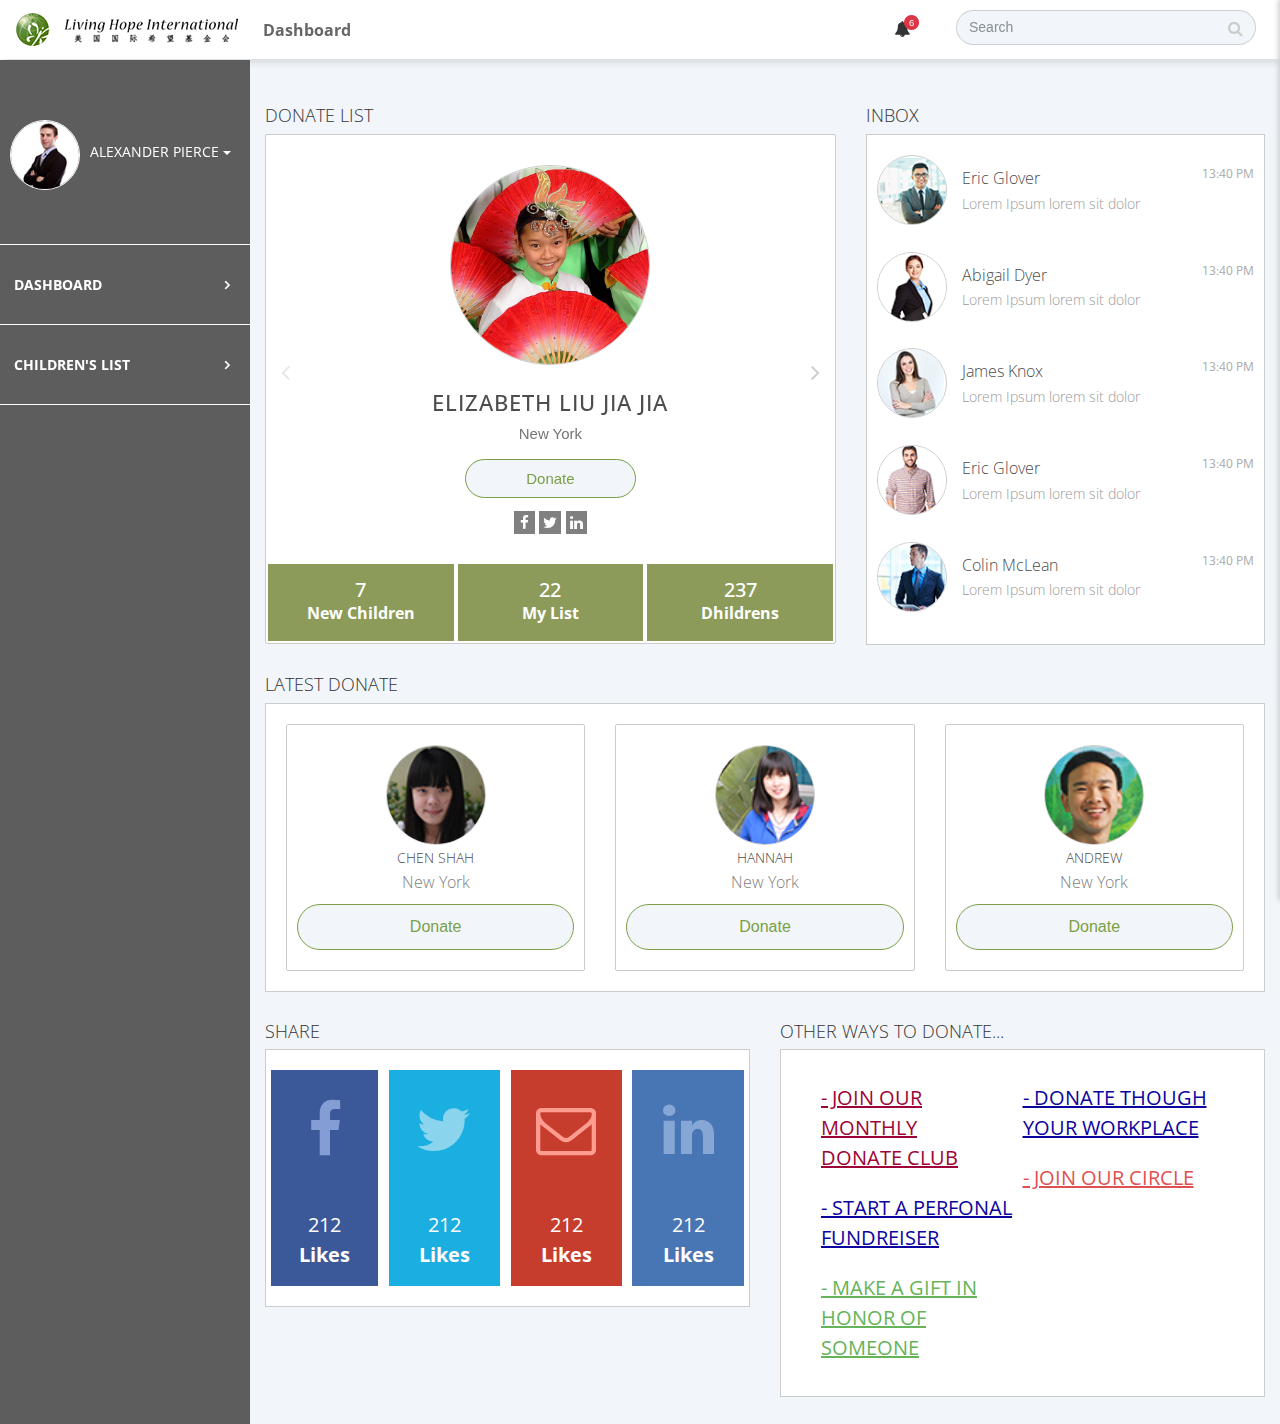
<file: index.html>
<!doctype html>
<html class="no-js" lang="">
  <head>
    <meta charset="utf-8">
    <meta name="description" content="">
    <meta name="viewport" content="width=device-width, initial-scale=1, shrink-to-fit=no">
    <title>work</title>

    <link rel="apple-touch-icon" href="apple-touch-icon.png">
    <!-- Place favicon.ico in the root directory -->

    <link rel="stylesheet" href="styles/vendor.css">

    <link rel="stylesheet" href="styles/main.css">
    <link rel="stylesheet" href="font-awesome/css/font-awesome.css">  
    <script src="scripts/vendor/modernizr.js"></script>

    <link href="https://fonts.googleapis.com/css?family=Open+Sans:300,300i,400,400i,600,600i,700,700i,800,800i" rel="stylesheet"> 
  </head>
  <body class="fixed-nav sticky-footer" id="page-top">
    <!--[if IE]>
      <p class="browserupgrade">You are using an <strong>outdated</strong> browser. Please <a href="http://browsehappy.com/">upgrade your browser</a> to improve your experience.</p>
    <![endif]-->
  
  
  <!-- Navigation -->
  <nav class="navbar navbar-expand-lg navbar-light fixed-top" id="mainNav">
    <a class="navbar-brand" href="index.html"><img src="images/logo.png" alt=""></a>
    <button class="navbar-toggler navbar-toggler-right" type="button" data-toggle="collapse" data-target="#navbarResponsive" aria-controls="navbarResponsive" aria-expanded="false" aria-label="Toggle navigation">
      <span class="navbar-toggler-icon"></span>
    </button>
    <div class="collapse navbar-collapse" id="navbarResponsive">
      <ul class="navbar-nav navbar-sidenav" id="exampleAccordion">
          <!-- User Account: style can be found in dropdown.less -->
        <li class="dropdown user user-menu">
          <a href="#" class="dropdown-toggle" data-toggle="dropdown">
            <img src="./images/admin.png" class="user-image" alt="User Image">
            <span class="user-span">Alexander Pierce</span>
          </a>
          <ul class="dropdown-menu">
            <!-- User image -->
            <li class="user-header">
              <h5>ALEXANDER PIERCE</h5>
              <img src="./images/admin.png" class="img-circle" alt="">
              <p>lorem ipsum sit dolor</p>
            </li>
            <!-- Menu Body -->
            <li class="user-body">
              <!-- /.row -->
            </li>
            <!-- Menu Footer-->
            <li class="user-footer">
              <div class="pull-left">
                <a href="#" class="signin-b">Profile</a>
              </div>
              <div class="pull-right">
                <a href="#" class="signout-b">Sign out</a>
              </div>
            </li>
          </ul>
        </li>
        <li class="nav-item" data-toggle="tooltip" data-placement="right" title="Components">
          <a class="nav-link " href="index.html">
              Dashboard
          </a>
          <!-- <ul class="sidenav-second-level collapse" id="collapseComponents">
            <li>
              <a href="static-nav.html">Static Navigation</a>
            </li>
            <li>
              <a href="#">Custom Card Examples</a>
            </li> -->
          <!-- </ul> -->
        </li>
        <li class="nav-item" data-toggle="tooltip" data-placement="right" title="Example Pages">
          <a class="nav-link nav-link" href="children-list.html">
            Children's List
          </a>
          <!-- <ul class="sidenav-second-level collapse" id="collapseExamplePages">
            <li>
              <a href="login.html">Login Page</a>
            </li>
            <li>
              <a href="register.html">Registration Page</a>
            </li>
            <li>
              <a href="forgot-password.html">Forgot Password Page</a>
            </li>
            <li>
              <a href="blank.html">Blank Page</a>
            </li>
          </ul> -->
        </li>
      </ul>
      <div class="nv-left">
        <ul class="navbar-nav  mr-auto">
          <li class="nav-item active">
            <a class="nav-link" href="index.html">Dashboard <span class="sr-only">(current)</span></a>
          </li>
        </ul>
      </div>
      <ul class="navbar-nav ml-auto">
        <li class="nav-item dropdown">
          <a class="nav-link dropdown-toggle mr-lg-2 nav-toggle" href="#" id=""  aria-haspopup="true" aria-expanded="false">
            <i class="fa fa-fw fa-bell"></i>
            <span class="d-lg-none">Alerts
              <span class="badge badge-pill badge-warning">6 New</span>
            </span>
            <span class="new-indicator text-danger d-none d-lg-block">
              <i class="fa fa-fw fa-circle"></i>
              <span class="number">6</span>
            </span>
          </a>
          <article role='navigation' class="main-menu">
            <div class="n-header">
                <h3>Notification</h3>
                <span class="nav-toggle  close"><i class="fa fa-times"></i></span>

            </div>
            <ul>
              <li>
                <a href="#" class="notofication">
                  <img src="./images/2.png" alt="">
                  <h5>Eric Glover</h5>
                  <p>Neque porro quisquam est qui dolorem...</p>
                  <span>2 hours ago</span>
                </a>
              </li>
              <li>
                <a href="#" class="notofication">
                  <img src="./images/2.png" alt="">
                  <h5>Eric Glover</h5>
                  <p>Neque porro quisquam est qui dolorem...</p>
                  <span>2 hours ago</span>
                </a>
              </li>
              <li>
                <a href="#" class="notofication">
                  <img src="./images/2.png" alt="">
                  <h5>Eric Glover</h5>
                  <p>Neque porro quisquam est qui dolorem...</p>
                  <span>2 hours ago</span>
                </a>
              </li>
              <li>
                <a href="#" class="notofication">
                  <img src="./images/2.png" alt="">
                  <h5>Eric Glover</h5>
                  <p>Neque porro quisquam est qui dolorem...</p>
                  <span>2 hours ago</span>
                </a>
              </li>
            </ul>
          </article>  
          <div class="dropdown-menu" aria-labelledby="alertsDropdown">
            <h6 class="dropdown-header">New Alerts:</h6>
            <div class="dropdown-divider"></div>
              <a class="dropdown-item" href="#">
                <span class="text-danger">
                  <strong>
                    <i class="fa fa-long-arrow-up"></i>
                    Status Update</strong>
                </span>
                <span class="small float-right text-muted">11:21 AM</span>
                <div class="dropdown-message small">This is an automated server response message. All systems are online.</div>
              </a>
            <div class="dropdown-divider"></div>
              <a class="dropdown-item" href="#">
                <span class="text-danger">
                  <strong>
                    <i class="fa fa-long-arrow-down"></i>
                    Status Update</strong>
                </span>
                <span class="small float-right text-muted">11:21 AM</span>
                <div class="dropdown-message small">This is an automated server response message. All systems are online.</div>
              </a>
            <div class="dropdown-divider"></div>
              <a class="dropdown-item" href="#">
                <span class="text-success">
                  <strong>
                    <i class="fa fa-long-arrow-up"></i>
                    Status Update</strong>
                </span>
                <span class="small float-right text-muted">11:21 AM</span>
                <div class="dropdown-message small">This is an automated server response message. All systems are online.</div>
              </a>
            <div class="dropdown-divider"></div>
              <a class="dropdown-item small" href="#">
                View all alerts
              </a>
          </div>
        </li>
        <li class="nav-item">
          <form class="form-inline my-2 my-lg-0 mr-lg-2">
            <div class="input-group">
              <input type="text" class="form-control" placeholder="Search">
              <span class="input-group-btn">
                <button class="btn" type="button">
                  <i class="fa fa-search"></i>
                </button>
              </span>
            </div>
          </form>
        </li>
      </ul>
    </div> <!-- End Of Navbar Collapse -->
  </nav>  <!-- End  Of Nav--> 
  <div class="content-wrapper">
    <div class="container-fluid">
      <div class="page-content">
        <div class="row">
          <div class="col-md-7">
            <h4>Donate List</h4>
            <div class="content-holder">
              <div class="slider-part">
                <div id="testimonial-slider" class="owl-carousel owl-theme">
                  <div class="testimonial item">
                    <div class="pic">
                        <img src="./images/s1.jpg">
                    </div>
                    <div class="testimonial-profile">
                        <h3 class="title"><a href="details.html"> Elizabeth Liu Jia Jia </a> </h3>
                        <span class="post">New York</span>
                    </div>
                    <div class="description">
                        <a href="#" class="d-button">Donate</a>
                        <div class="social-media">
                          <ul class="social-icons">
                              <li><a href="https://web.facebook.com" class="social-icon"> <i class="fa fa-facebook"></i></a></li>
                              <li><a href="https://twitter.com" class="social-icon"> <i class="fa fa-twitter"></i></a></li>
                              <li><a href="https://www.linkedin.com" class="social-icon"> <i class="fa fa-linkedin"></i></a></li>
                          </ul>
                        </div>
                    </div>
                  </div>
                  <div class="testimonial item">
                    <div class="pic">
                        <img src="./images/s2.jpg">
                    </div>
                    <div class="testimonial-profile">
                        <h3 class="title"><a href="details.html"> Elizabeth Liu Jia Jia </a> </h3>
                        <span class="post">New York</span>
                    </div>
                    <div class="description">
                        <a href="#" class="d-button">Donate</a>
                        <div class="social-media">
                          <ul class="social-icons">
                            <li><a href="https://web.facebook.com" class="social-icon"> <i class="fa fa-facebook"></i></a></li>
                            <li><a href="https://twitter.com" class="social-icon"> <i class="fa fa-twitter"></i></a></li>
                            <li><a href="https://www.linkedin.com" class="social-icon"> <i class="fa fa-linkedin"></i></a></li>
                          </ul>
                        </div>
                    </div>
                  </div>
                  <div class="testimonial item">
                    <div class="pic">
                        <img src="./images/s3.jpg">
                    </div>
                    <div class="testimonial-profile">
                        <h3 class="title"><a href="details.html"> Elizabeth Liu Jia Jia </a> </h3>
                        <span class="post">New York</span>
                    </div>
                    <div class="description">
                        <a href="#" class="d-button">Donate</a>
                        <div class="social-media">
                          <ul class="social-icons">
                            <li><a href="https://web.facebook.com" class="social-icon"> <i class="fa fa-facebook"></i></a></li>
                            <li><a href="https://twitter.com" class="social-icon"> <i class="fa fa-twitter"></i></a></li>
                            <li><a href="https://www.linkedin.com" class="social-icon"> <i class="fa fa-linkedin"></i></a></li>
                          </ul>
                        </div>
                    </div>
                  </div>
                </div> <!-- End OF TESTIMONIL SLIDER-->
                <div class="children-about">
                  <div class="ch-content">
                    <h5>7</h5>
                    <span>New Children</span>
                  </div>
                  <div class="ch-content">
                    <h5>22</h5>
                    <span>My List</span>
                  </div>
                  <div class="ch-content">
                    <h5>237</h5>
                    <span>Dhildrens</span>
                  </div>
                </div>  
              </div> <!-- End Of Slider Part -->
            </div>  <!-- END OF CONTENT HOLDER -->
          </div> <!-- end of col-md-7-->
          <div class="col-md-5">
            <h4>Inbox</h4>   
            <div class="inbox-section">
              <div class="p-inbox">
                <a href="">
                  <img src="./images/1.png" alt="">
                  <h5>Eric Glover</h5>
                  <p>Lorem Ipsum lorem sit dolor</p>
                  <span>13:40 PM</span>
                </a>
              </div>
              <div class="p-inbox">
                <a href="">
                  <img src="./images/2.png" alt="">
                  <h5>Abigail Dyer</h5>
                  <p>Lorem Ipsum lorem sit dolor</p>
                  <span>13:40 PM</span>
                </a>
              </div>
              <div class="p-inbox">
                <a href="">
                  <img src="./images/3.png" alt="">
                  <h5>James Knox</h5>
                  <p>Lorem Ipsum lorem sit dolor</p>
                  <span>13:40 PM</span>
                </a>
              </div>
              <div class="p-inbox">
                <a href="">
                  <img src="./images/4.png" alt="">
                  <h5>Eric Glover</h5>
                  <p>Lorem Ipsum lorem sit dolor</p>
                  <span>13:40 PM</span>
                </a>
              </div>    
              <div class="p-inbox">
                <a href="">
                  <img src="./images/5.png" alt="">
                  <h5>Colin McLean</h5>
                  <p>Lorem Ipsum lorem sit dolor</p>
                  <span>13:40 PM</span>
                </a>
              </div>    
            </div>  <!-- end of inbox section-->
          </div> <!--END OF COL-MD-5-->
        </div> <!--End Of Row -->
        <h4 class="donate-h4">Latest Donate</h4>
        <div class="main-donate">
          <div class="row">
            <div class="col-md-4 col-sm-4 col-xs-4">
              <div class="donators">
                <a href="details.html" class="img-href"><img src="./images/a1.png" alt=""></a>
                <h5><a href="details.html">Chen Shah </a></h5>
                <span>New York</span>
                <a href="details.html" class="donate-button">Donate</a>
              </div>
            </div>
            <div class="col-md-4 col-sm-4 col-xs-4">
              <div class="donators">
                <a href="details.html" class="img-href"><img src="./images/a2.png" alt=""></a>                  
                <h5><a href="details.html">Hannah </a></h5>
                <span>New York</span>
                <a href="details.html" class="donate-button">Donate</a>
              </div>
            </div>
            <div class="col-md-4 col-sm-4 col-xs-4">
              <div class="donators">
                  <a href="details.html" class="img-href"><img src="./images/a3.png" alt=""></a>
                  
                <h5><a href="details.html">Andrew</a></h5>
                <span>New York</span>
                <a href="details.html" class="donate-button">Donate</a>
              </div>
            </div>
          </div> <!-- end of row -->
        </div> <!-- end of main-donate-->
        <div class="ways-to-donate">
          <div class="row">
            <div class="col-md-6">
              <h4 class="donate-h4">SHARE</h4>
              <div class="social-media-donate">
                <div class="facebook-donate">
                  <a href="www.facebook.com">
                    <i class="fa fa-facebook" aria-hidden="true"></i>
                    <div class="text">
                      <span>212</span>
                      <p>Likes</p>
                  </a>    
                    </div>
                </div>
                <div class="twitter-donate">
                  <a href="#">
                    <i class="fa fa-twitter" aria-hidden="true"></i>
                    <div class="text">
                      <span>212</span>
                      <p>Likes</p>
                    </div>
                  </a>  
                </div>
                <div class="gmail-donate">
                  <a href="#">
                    <i class="fa fa-envelope-o" aria-hidden="true"></i>
                    <div class="text">
                      <span>212</span>
                      <p>Likes</p>
                    </div>
                  </a>  
                </div>
                <div class="linkedin-donate">
                  <a href="">
                    <i class="fa fa-linkedin" aria-hidden="true"></i>
                    <div class="text">
                      <span>212</span>
                      <p>Likes</p>
                    </div>
                  </a>
                </div>
              </div>
            </div>
            <div class="col-md-6">
              <h4 class="donate-h4">Other Ways to Donate...</h4>
              <div class="donate-text">
                <div class="first">
                  <h3 class="red"><a href="#">- Join our monthly donate club</a></h3>
                  <h3 class="blue"><a href="#">- Start a perfonal fundreiser </a></h3>
                  <h3 class="green"><a href="#"> - Make a gift in honor of someone</a> </h3>
                </div>
                <div class="second">
                  <h3 class="blue"><a href="">- Donate though your Workplace </a></h3>
                  <h3 class="blod"><a href="">- Join Our Circle </a></h3>
                </div>
              </div>
            </div>
          </div> <!-- end of row -->
        </div> <!--end of ways to donate -->
      </div> <!-- end page content -->
    </div>  <!-- end container-fluid -->
  </div> <!-- end content-wraper -->
  <!-- Google Analytics: change UA-XXXXX-X to be your site's ID. -->
  <script>
    (function(b,o,i,l,e,r){b.GoogleAnalyticsObject=l;b[l]||(b[l]=
    function(){(b[l].q=b[l].q||[]).push(arguments)});b[l].l=+new Date;
    e=o.createElement(i);r=o.getElementsByTagName(i)[0];
    e.src='https://www.google-analytics.com/analytics.js';
    r.parentNode.insertBefore(e,r)}(window,document,'script','ga'));
    ga('create','UA-XXXXX-X');ga('send','pageview');
  </script>

  <script src="scripts/vendor.js"></script>
  
  <script src="scripts/plugins.js"></script>
  <!-- <script src="./scripts/ControlSidebar.js"></script>
  <script src="./scripts/slider.js"></script> -->
  <script src="scripts/main.js"></script>
  </body>
</html>
</file>
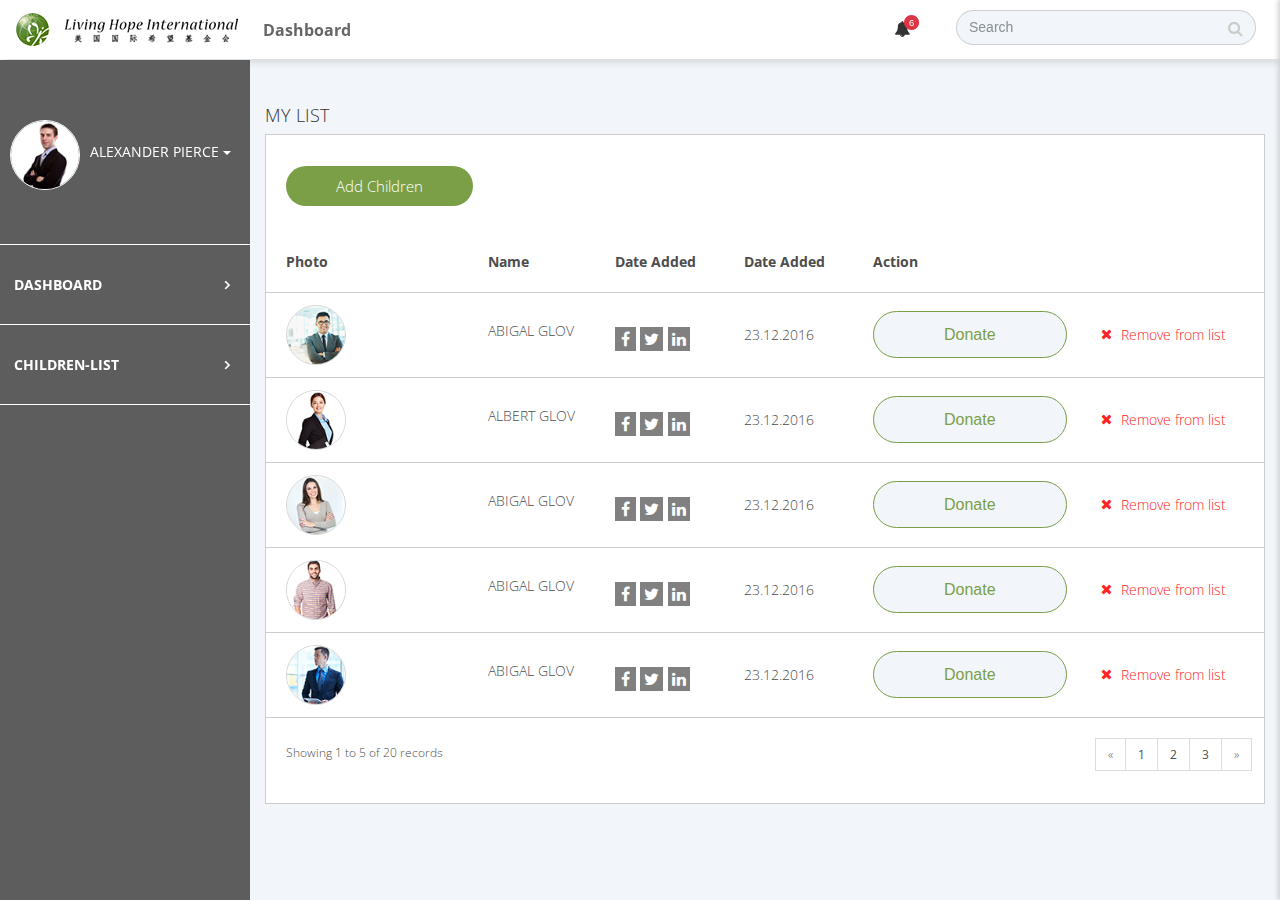
<file: children-list.html>
<!doctype html>
<html class="no-js" lang="">
  <head>
    <meta charset="utf-8">
    <meta name="description" content="">
    <meta name="viewport" content="width=device-width, initial-scale=1, shrink-to-fit=no">
    <title>work</title>

    <link rel="apple-touch-icon" href="apple-touch-icon.png">
    <!-- Place favicon.ico in the root directory -->

    <link rel="stylesheet" href="styles/vendor.css">

    <link rel="stylesheet" href="styles/main.css">
    <link rel="stylesheet" href="font-awesome/css/font-awesome.css">  
    <script src="scripts/vendor/modernizr.js"></script>

    <link href="https://fonts.googleapis.com/css?family=Open+Sans:300,300i,400,400i,600,600i,700,700i,800,800i" rel="stylesheet"> 
  </head>
  <body class="fixed-nav sticky-footer" id="page-top">
  <!--[if IE]>
    <p class="browserupgrade">You are using an <strong>outdated</strong> browser. Please <a href="http://browsehappy.com/">upgrade your browser</a> to improve your experience.</p>
  <![endif]-->
  <!-- Navigation -->
  <nav class="navbar navbar-expand-lg navbar-light fixed-top" id="mainNav">
    <a class="navbar-brand" href="index.html"><img src="images/logo.png" alt=""></a>
    <button class="navbar-toggler navbar-toggler-right" type="button" data-toggle="collapse" data-target="#navbarResponsive" aria-controls="navbarResponsive" aria-expanded="false" aria-label="Toggle navigation">
      <span class="navbar-toggler-icon"></span>
    </button>
    <div class="collapse navbar-collapse" id="navbarResponsive">
      <ul class="navbar-nav navbar-sidenav" id="exampleAccordion">
        <li class="dropdown user user-menu">
          <a href="#" class="dropdown-toggle" data-toggle="dropdown">
            <img src="./images/admin.png" class="user-image" alt="User Image">
            <span class="user-span">Alexander Pierce</span>
          </a>
          <ul class="dropdown-menu">
            <!-- User image -->
            <li class="user-header">
              <h5>ALEXANDER PIERCE</h5>
              <img src="./images/admin.png" class="img-circle" alt="">
              <p>lorem ipsum sit dolor</p>
            </li>
            <!-- Menu Body -->
            <li class="user-body">
              <!-- /.row -->
            </li>
            <!-- Menu Footer-->
            <li class="user-footer">
              <div class="pull-left">
                <a href="#" class="signin-b">Profile</a>
              </div>
              <div class="pull-right">
                <a href="#" class="signout-b">Sign out</a>
              </div>
            </li>
          </ul>
        </li>
        <li class="nav-item" data-toggle="tooltip" data-placement="right" title="Components">
          <a class="nav-link " href="index.html">
              Dashboard
          </a>
          <!-- <ul class="sidenav-second-level collapse" id="collapseComponents">
            <li>
              <a href="static-nav.html">Static Navigation</a>
            </li>
            <li>
              <a href="#">Custom Card Examples</a>
            </li> -->
          <!-- </ul> -->
        </li>
        <li class="nav-item" data-toggle="tooltip" data-placement="right" title="Example Pages">
          <a class="nav-link nav-link" href="children-list.html">
            Children-List
          </a>
          <!-- <ul class="sidenav-second-level collapse" id="collapseExamplePages">
            <li>
              <a href="login.html">Login Page</a>
            </li>
            <li>
              <a href="register.html">Registration Page</a>
            </li>
            <li>
              <a href="forgot-password.html">Forgot Password Page</a>
            </li>
            <li>
              <a href="blank.html">Blank Page</a>
            </li>
          </ul> -->
        </li>
      </ul>
      <div class="nv-left">
        <ul class="navbar-nav  mr-auto">
          <li class="nav-item active">
            <a class="nav-link" href="index.html">Dashboard <span class="sr-only">(current)</span></a>
          </li>
        </ul>
      </div>
      <ul class="navbar-nav ml-auto">
        <li class="nav-item dropdown">
          <a class="nav-link dropdown-toggle mr-lg-2 nav-toggle" href="#" id=""  aria-haspopup="true" aria-expanded="false">
            <i class="fa fa-fw fa-bell"></i>
            <span class="d-lg-none">Alerts
              <span class="badge badge-pill badge-warning">6 New</span>
            </span>
            <span class="new-indicator text-danger d-none d-lg-block">
              <i class="fa fa-fw fa-circle"></i>
              <span class="number">6</span>
            </span>
          </a>
          <article role='navigation' class="main-menu">
            <div class="n-header">
              <h3>Notification</h3>
              <span class="nav-toggle  close"><i class="fa fa-times"></i></span>
            </div>
            <ul>
              <li>
                <a href="#" class="notofication">
                  <img src="./images/2.png" alt="">
                  <h5>Eric Glover</h5>
                  <p>Neque porro quisquam est qui dolorem...</p>
                  <span>2 hours ago</span>
                </a>
              </li>
              <li>
                <a href="#" class="notofication">
                  <img src="./images/2.png" alt="">
                  <h5>Eric Glover</h5>
                  <p>Neque porro quisquam est qui dolorem...</p>
                  <span>2 hours ago</span>
                </a>
              </li>
              <li>
                <a href="#" class="notofication">
                  <img src="./images/2.png" alt="">
                  <h5>Eric Glover</h5>
                  <p>Neque porro quisquam est qui dolorem...</p>
                  <span>2 hours ago</span>
                </a>
              </li>
              <li>
                <a href="#" class="notofication">
                  <img src="./images/2.png" alt="">
                  <h5>Eric Glover</h5>
                  <p>Neque porro quisquam est qui dolorem...</p>
                  <span>2 hours ago</span>
                </a>
              </li>
            </ul>
          </article>  
          <div class="dropdown-menu" aria-labelledby="alertsDropdown">
            <h6 class="dropdown-header">New Alerts:</h6>
            <div class="dropdown-divider"></div>
              <a class="dropdown-item" href="#">
                <span class="text-danger">
                  <strong>
                    <i class="fa fa-long-arrow-up"></i>
                    Status Update</strong>
                </span>
                <span class="small float-right text-muted">11:21 AM</span>
                <div class="dropdown-message small">This is an automated server response message. All systems are online.</div>
              </a>
            <div class="dropdown-divider"></div>
              <a class="dropdown-item" href="#">
                <span class="text-danger">
                  <strong>
                    <i class="fa fa-long-arrow-down"></i>
                    Status Update</strong>
                </span>
                <span class="small float-right text-muted">11:21 AM</span>
                <div class="dropdown-message small">This is an automated server response message. All systems are online.</div>
              </a>
            <div class="dropdown-divider"></div>
              <a class="dropdown-item" href="#">
                <span class="text-success">
                  <strong>
                    <i class="fa fa-long-arrow-up"></i>
                    Status Update</strong>
                </span>
                <span class="small float-right text-muted">11:21 AM</span>
                <div class="dropdown-message small">This is an automated server response message. All systems are online.</div>
              </a>
            <div class="dropdown-divider"></div>
              <a class="dropdown-item small" href="#">
                View all alerts
              </a>
          </div>
        </li>
        <li class="nav-item">
          <form class="form-inline my-2 my-lg-0 mr-lg-2">
            <div class="input-group">
              <input type="text" class="form-control" placeholder="Search">
              <span class="input-group-btn">
                <button class="btn" type="button">
                  <i class="fa fa-search"></i>
                </button>
              </span>
            </div>
          </form>
        </li>
      </ul>
    </div> <!-- End Of Navbar Collapse -->
  </nav>  <!-- End  Of Nav--> 
  <div class="content-wrapper">
    <div class="container-fluid">
      <div class="page-content">
        <h4 class="donate-h4">My List</h4>
        <div class="children-list">
          <a href="" class="add-children" data-toggle="modal" data-target="#exampleModalLong">Add Children</a>
          <!-- Modal -->
          <div class="modal fade bd-example-modal-lg" id="exampleModalLong" tabindex="-1" role="dialog" aria-labelledby="exampleModalLongTitle" aria-hidden="true">
            <div class="modal-dialog modal-lg" role="document">
              <div class="modal-content">
                <div class="modal-header">
                  <h5 class="modal-title" id="exampleModalLongTitle">Add Children</h5>
                  <button type="button" class="close" data-dismiss="modal" aria-label="Close">
                    <span aria-hidden="true">&times;</span>
                  </button>
                </div>
                <div class="modal-body">

                  <!-- <label for="search">Programming Language Popularity</label> -->
                  <div class="input-group">
                    <span class="input-group-addon" id="basic-addon1"><i class="fa fa-search" aria-hidden="true"></i></span>
                    <input id="search" name="search" placeholder="Search for Children’s" type="text" data-list=".default_list" autocomplete="off" class="form-control">
                  </div>  
                  <span class="search-span">Search by name or location</span>
                  <ul class="vertical default_list">
                    <label for="id1">
                      <li>
                        <div class="user">
                            <input type="checkbox" name="check" id="id1" class="checkbox" ><br>
                            <img src="./images/1.png" alt="">
                            <h5> Neil Skot </h5>
                            <span>New York</span>
                        </div>
                      </li>
                    </label>
                    <label for="id2">
                      <li>
                        <div class="user">
                            <input type="checkbox" id="id2" class="checkbox" ><br>
                            <img src="./images/2.png" alt="">
                            <h5> Owen Skinner</h5>
                            <span>Toronto</span>
                        </div>
                      </li>
                    </label>
                    <label for="id3">
                      <li>
                        <div class="user">
                          <input type="checkbox" id="id3" class="checkbox"><br>
                          <img src="./images/3.png" alt="">
                          <h5> Zoe Smith </h5>
                          <span>London</span>
                        </div>
                      </li>
                    </label>
                    <label for="id4">
                      <li>
                        <div class="user">
                          <input type="checkbox" id="id4" class="checkbox" ><br>
                          <img src="./images/4.png" alt="">
                          <h5> Ryan Sweathear </h5>
                          <span>Otalanta</span>
                        </div>
                      </li>
                    </label>
                    <label for="id5">
                      <li>
                        <div class="user">
                          <input type="checkbox" id="id5" class="checkbox" ><br>
                          <img src="./images/5.png" alt="">
                          <h5> Jo Smith </h5>
                          <span>Otalanta</span>
                        </div>
                      </li>
                    </label>
                    <label for="id6">
                      <li>
                        <div class="user">
                          <input type="checkbox" id="id6" class="checkbox" ><br>
                          <img src="./images/a3.png" alt="">
                          <h5> Connor Smith </h5>
                          <span>Otalanta</span>
                        </div>
                      </li>
                    </label>
                    <label for="id7">
                      <li>
                        <div class="user">
                          <input type="checkbox" id="id7" class="checkbox" ><br>
                          <img src="./images/a1.png" alt="">
                          <h5> Ana Uzumaki </h5>
                          <span>Otalanta</span>
                        </div>
                      </li>
                    </label>
                    <label for="id8">
                      <li>
                        <div class="user">
                          <input type="checkbox" id="id8" class="checkbox" ><br>
                          <img src="./images/5.png" alt="">
                          <h5> Connor Smith </h5>
                          <span>Otalanta</span>
                        </div>
                      </li>
                    </label>
                    <label for="id9">
                      <li>
                        <div class="user">
                          <input type="checkbox" id="id9" class="checkbox" ><br>
                          <img src="./images/a3.png" alt="">
                          <h5> Connor Smith </h5>
                          <span>Otalanta</span>
                        </div>
                      </li>
                    </label>
                    <label for="id10">
                      <li>
                        <div class="user">
                          <input type="checkbox" id="id10" class="checkbox" ><br>
                          <img src="./images/a2.png" alt="">
                          <h5> Connor Smith </h5>
                          <span>Otalanta</span>
                        </div>
                      </li>
                    </label>
                  </ul>
                </div>
                <div class="modal-footer">
                  <button type="button" class="cancel-footer" data-dismiss="modal">Cancel</button>
                  <button type="button" class="add-footer">Add</button>
                </div>
              </div>
            </div>
          </div> <!-- end of  Modal -->
          <table class="table table-responsive">
            <thead>
              <tr>
                <th>Photo</th>
                <th>Name</th>
                <th>Date Added</th>
                <th>Date Added</th>
                <th>Action</th>
              </tr>
            </thead>
            <tbody>
              <tr class="user-table">
                <td><img src="./images/1.png" alt=""></td>
                <td><h5>Abigal Glov</h5></td>
                <td> 
                  <div class="social-media">
                    <ul class="social-icons">
                        <li><a href="" class="social-icon"> <i class="fa fa-facebook"></i></a></li>
                        <li><a href="" class="social-icon"> <i class="fa fa-twitter"></i></a></li>
                        <li><a href="" class="social-icon"> <i class="fa fa-linkedin"></i></a></li>
                    </ul>
                  </div>
                </td>
                <td><span>23.12.2016 </span></td>
                <td>
                  <a href="" class="donate-button">Donate</a>
                  <span class="remove-button"><a href="#">Remove from list</a></span>
                </td>
              </tr>
              <tr class="user-table">
                <td><img src="./images/2.png" alt=""></td>
                <td><h5>Albert Glov</h5></td>
                <td> 
                  <div class="social-media">
                    <ul class="social-icons">
                        <li><a href="" class="social-icon"> <i class="fa fa-facebook"></i></a></li>
                        <li><a href="" class="social-icon"> <i class="fa fa-twitter"></i></a></li>
                        <li><a href="" class="social-icon"> <i class="fa fa-linkedin"></i></a></li>
                    </ul>
                  </div>
                </td>
                <td><span>23.12.2016 </span></td>
                <td>
                  <a href="" class="donate-button">Donate</a>
                  <span class="remove-button"><a href="#">Remove from list</a></span>
                </td>
              </tr>
              <tr class="user-table">
                <td><img src="./images/3.png" alt=""></td>
                <td><h5>Abigal Glov</h5></td>
                <td> 
                  <div class="social-media">
                    <ul class="social-icons">
                        <li><a href="" class="social-icon"> <i class="fa fa-facebook"></i></a></li>
                        <li><a href="" class="social-icon"> <i class="fa fa-twitter"></i></a></li>
                        <li><a href="" class="social-icon"> <i class="fa fa-linkedin"></i></a></li>
                    </ul>
                  </div>
                </td>
                <td><span>23.12.2016</span> </td>
                <td>
                  <a href="" class="donate-button">Donate</a>
                  <span class="remove-button"><a href="#">Remove from list</a></span>
                </td>
              </tr>
              <tr class="user-table">
                <td><img src="./images/4.png" alt=""></td>
                <td><h5>Abigal Glov</h5></td>
                <td> 
                  <div class="social-media">
                    <ul class="social-icons">
                        <li><a href="" class="social-icon"> <i class="fa fa-facebook"></i></a></li>
                        <li><a href="" class="social-icon"> <i class="fa fa-twitter"></i></a></li>
                        <li><a href="" class="social-icon"> <i class="fa fa-linkedin"></i></a></li>
                    </ul>
                  </div>
                </td>
                <td><span>23.12.2016</span> </td>
                <td>
                  <a href="" class="donate-button">Donate</a>
                  <span class="remove-button"><a href="#">Remove from list</a></span>
                </td>
              </tr>
              <tr class="user-table">
                <td><img src="./images/5.png" alt=""></td>
                <td><h5>Abigal Glov</h5></td>
                <td> 
                  <div class="social-media">
                    <ul class="social-icons">
                        <li><a href="" class="social-icon"> <i class="fa fa-facebook"></i></a></li>
                        <li><a href="" class="social-icon"> <i class="fa fa-twitter"></i></a></li>
                        <li><a href="" class="social-icon"> <i class="fa fa-linkedin"></i></a></li>
                    </ul>
                  </div>
                </td>
                <td><span>23.12.2016</span> </td>
                <td>
                  <a href="#" class="donate-button">Donate</a>
                  <span class="remove-button"><a href="#">Remove from list</a></span>
                </td>
              </tr>
            </tbody>
            <tfoot>
              <tr>
                <td class="span-td">
                  <span>Showing 1 to 5 of 20 records</span>
                </td>
                <td></td>
                <td></td>
                <td></td>
                <td>
                  <nav aria-label="Page navigation example">
                    <ul class="pagination">
                      <li class="page-item">
                        <a class="page-link" href="#" aria-label="Previous">
                          <span aria-hidden="true">&laquo;</span>
                          <span class="sr-only">Previous</span>
                        </a>
                      </li>
                      <li class="page-item"><a class="page-link" href="#">1</a></li>
                      <li class="page-item"><a class="page-link" href="#">2</a></li>
                      <li class="page-item"><a class="page-link" href="#">3</a></li>
                      <li class="page-item">
                        <a class="page-link" href="#" aria-label="Next">
                          <span aria-hidden="true">&raquo;</span>
                          <span class="sr-only">Next</span>
                        </a>
                      </li>
                    </ul>
                  </nav>
                </td>
              </tr>
            </tfoot>
          </table>
        </div>  
      </div> <!-- end page content -->
    </div>  <!-- end container-fluid -->
  </div> <!-- end content-wraper -->
  <!-- Google Analytics: change UA-XXXXX-X to be your site's ID. -->
  <script>
    (function(b,o,i,l,e,r){b.GoogleAnalyticsObject=l;b[l]||(b[l]=
    function(){(b[l].q=b[l].q||[]).push(arguments)});b[l].l=+new Date;
    e=o.createElement(i);r=o.getElementsByTagName(i)[0];
    e.src='https://www.google-analytics.com/analytics.js';
    r.parentNode.insertBefore(e,r)}(window,document,'script','ga'));
    ga('create','UA-XXXXX-X');ga('send','pageview');
  </script>

  <script src="scripts/vendor.js"></script>
  
  <script src="scripts/plugins.js"></script>
  <!-- <script src="./scripts/ControlSidebar.js"></script>
  <script src="./scripts/slider.js"></script> -->
  <script src="scripts/main.js"></script>
  </body>
</html>
</file>
<file: styles/vendor.css>
/**
 * Owl Carousel v2.2.1
 * Copyright 2013-2017 David Deutsch
 * Licensed under  ()
 */
/*
 *  Owl Carousel - Core
 */
.owl-carousel {
  display: none;
  width: 100%;
  -webkit-tap-highlight-color: transparent;
  /* position relative and z-index fix webkit rendering fonts issue */
  position: relative;
  z-index: 1; }
  .owl-carousel .owl-stage {
    position: relative;
    -ms-touch-action: pan-Y;
    -moz-backface-visibility: hidden;
    /* fix firefox animation glitch */ }
  .owl-carousel .owl-stage:after {
    content: ".";
    display: block;
    clear: both;
    visibility: hidden;
    line-height: 0;
    height: 0; }
  .owl-carousel .owl-stage-outer {
    position: relative;
    overflow: hidden;
    /* fix for flashing background */
    -webkit-transform: translate3d(0px, 0px, 0px); }
  .owl-carousel .owl-wrapper,
  .owl-carousel .owl-item {
    -webkit-backface-visibility: hidden;
    -moz-backface-visibility: hidden;
    -ms-backface-visibility: hidden;
    -webkit-transform: translate3d(0, 0, 0);
    -moz-transform: translate3d(0, 0, 0);
    -ms-transform: translate3d(0, 0, 0); }
  .owl-carousel .owl-item {
    position: relative;
    min-height: 1px;
    float: left;
    -webkit-backface-visibility: hidden;
    -webkit-tap-highlight-color: transparent;
    -webkit-touch-callout: none; }
  .owl-carousel .owl-item img {
    display: block;
    width: 100%; }
  .owl-carousel .owl-nav.disabled,
  .owl-carousel .owl-dots.disabled {
    display: none; }
  .owl-carousel .owl-nav .owl-prev,
  .owl-carousel .owl-nav .owl-next,
  .owl-carousel .owl-dot {
    cursor: pointer;
    cursor: hand;
    -webkit-user-select: none;
    -khtml-user-select: none;
    -moz-user-select: none;
    -ms-user-select: none;
    user-select: none; }
  .owl-carousel.owl-loaded {
    display: block; }
  .owl-carousel.owl-loading {
    opacity: 0;
    display: block; }
  .owl-carousel.owl-hidden {
    opacity: 0; }
  .owl-carousel.owl-refresh .owl-item {
    visibility: hidden; }
  .owl-carousel.owl-drag .owl-item {
    -webkit-user-select: none;
    -moz-user-select: none;
    -ms-user-select: none;
    user-select: none; }
  .owl-carousel.owl-grab {
    cursor: move;
    cursor: grab; }
  .owl-carousel.owl-rtl {
    direction: rtl; }
  .owl-carousel.owl-rtl .owl-item {
    float: right; }

/* No Js */
.no-js .owl-carousel {
  display: block; }

/*
 *  Owl Carousel - Animate Plugin
 */
.owl-carousel .animated {
  animation-duration: 1000ms;
  animation-fill-mode: both; }

.owl-carousel .owl-animated-in {
  z-index: 0; }

.owl-carousel .owl-animated-out {
  z-index: 1; }

.owl-carousel .fadeOut {
  animation-name: fadeOut; }

@keyframes fadeOut {
  0% {
    opacity: 1; }
  100% {
    opacity: 0; } }

/*
 * 	Owl Carousel - Auto Height Plugin
 */
.owl-height {
  transition: height 500ms ease-in-out; }

/*
 * 	Owl Carousel - Lazy Load Plugin
 */
.owl-carousel .owl-item .owl-lazy {
  opacity: 0;
  transition: opacity 400ms ease; }

.owl-carousel .owl-item img.owl-lazy {
  transform-style: preserve-3d; }

/*
 * 	Owl Carousel - Video Plugin
 */
.owl-carousel .owl-video-wrapper {
  position: relative;
  height: 100%;
  background: #000; }

.owl-carousel .owl-video-play-icon {
  position: absolute;
  height: 80px;
  width: 80px;
  left: 50%;
  top: 50%;
  margin-left: -40px;
  margin-top: -40px;
  background: url("owl.video.play.png") no-repeat;
  cursor: pointer;
  z-index: 1;
  -webkit-backface-visibility: hidden;
  transition: transform 100ms ease; }

.owl-carousel .owl-video-play-icon:hover {
  -ms-transform: scale(1.3, 1.3);
      transform: scale(1.3, 1.3); }

.owl-carousel .owl-video-playing .owl-video-tn,
.owl-carousel .owl-video-playing .owl-video-play-icon {
  display: none; }

.owl-carousel .owl-video-tn {
  opacity: 0;
  height: 100%;
  background-position: center center;
  background-repeat: no-repeat;
  background-size: contain;
  transition: opacity 400ms ease; }

.owl-carousel .owl-video-frame {
  position: relative;
  z-index: 1;
  height: 100%;
  width: 100%; }

/**
 * Owl Carousel v2.2.1
 * Copyright 2013-2017 David Deutsch
 * Licensed under  ()
 */
/*
 * 	Default theme - Owl Carousel CSS File
 */
.owl-theme .owl-nav {
  margin-top: 10px;
  text-align: center;
  -webkit-tap-highlight-color: transparent; }
  .owl-theme .owl-nav [class*='owl-'] {
    color: #FFF;
    font-size: 14px;
    margin: 5px;
    padding: 4px 7px;
    background: #D6D6D6;
    display: inline-block;
    cursor: pointer;
    border-radius: 3px; }
    .owl-theme .owl-nav [class*='owl-']:hover {
      background: #869791;
      color: #FFF;
      text-decoration: none; }
  .owl-theme .owl-nav .disabled {
    opacity: 0.5;
    cursor: default; }

.owl-theme .owl-nav.disabled + .owl-dots {
  margin-top: 10px; }

.owl-theme .owl-dots {
  text-align: center;
  -webkit-tap-highlight-color: transparent; }
  .owl-theme .owl-dots .owl-dot {
    display: inline-block;
    zoom: 1;
    *display: inline; }
    .owl-theme .owl-dots .owl-dot span {
      width: 10px;
      height: 10px;
      margin: 5px 7px;
      background: #D6D6D6;
      display: block;
      -webkit-backface-visibility: visible;
      transition: opacity 200ms ease;
      border-radius: 30px; }
    .owl-theme .owl-dots .owl-dot.active span, .owl-theme .owl-dots .owl-dot:hover span {
      background: #869791; }
</file>
